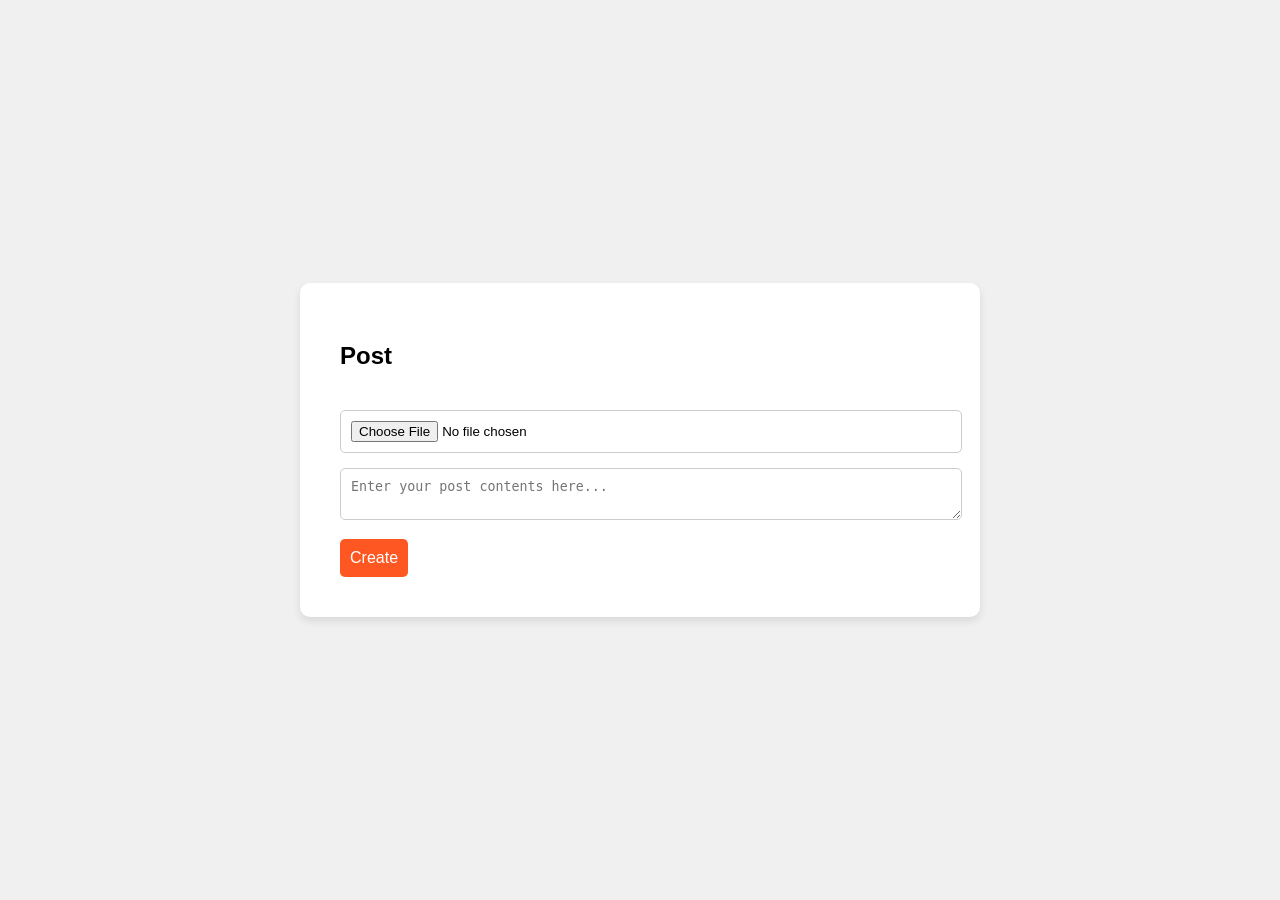
<file: src/main/resources/templates/createpost.html>
<!DOCTYPE html>
<html xmlns:th="http://www.thymeleaf.org">
<head>
    <meta charset="UTF-8">
    <title>Create Post</title>
    <style>
        body {
            font-family: Arial, sans-serif;
            background-color: #f0f0f0;
            display: flex;
            justify-content: center;
            align-items: center;
            height: 100vh;
            margin: 0;
        }
        .create-post-container {
            background-color: white;
            padding: 40px;
            border-radius: 10px;
            box-shadow: 0 4px 8px rgba(0, 0, 0, 0.1);
            max-width: 600px;
            width: 100%;
            display: flex;
            flex-direction: column;
            gap: 20px;
        }
        .create-post-container h2 {
            margin-bottom: 20px;
        }
        .create-post-container label {
            display: block;
            margin-bottom: 5px;
        }
        .create-post-container input, .create-post-container textarea {
            width: 100%;
            padding: 10px;
            border: 1px solid #ccc;
            border-radius: 5px;
            margin-bottom: 15px;
        }
        .create-post-container button {
            padding: 10px;
            border: none;
            border-radius: 5px;
            background-color: #ff5722;
            color: white;
            font-size: 16px;
            cursor: pointer;
        }
        .create-post-container button:hover {
            background-color: #e64a19;
        }
        .image-preview {
            max-width: 100%;
            border: 1px solid #ccc;
            border-radius: 5px;
            margin-bottom: 15px;
        }
    </style>
</head>
<body>
<div class="create-post-container">
    <h2>Post</h2>
    <form id="createPostForm">
        <input type="file" id="imageFile" name="imageFile" required>
        <img id="imagePreview" class="image-preview" alt="Image Preview" style="display:none;">
        <textarea id="contents" name="contents" placeholder="Enter your post contents here..." required></textarea>
        <button type="submit">Create</button>
    </form>
</div>

<script>
    document.getElementById('imageFile').addEventListener('change', function(event) {
        const file = event.target.files[0];
        if (file) {
            const reader = new FileReader();
            reader.onload = function(e) {
                const img = document.getElementById('imagePreview');
                img.src = e.target.result;
                img.style.display = 'block';
            }
            reader.readAsDataURL(file);
        }
    });

    document.getElementById('createPostForm').addEventListener('submit', async function(event) {
        event.preventDefault();

        const fileInput = document.getElementById('imageFile');
        const contentsInput = document.getElementById('contents');
        const userInfo = JSON.parse(localStorage.getItem('userInfo'));

        if (!userInfo) {
            alert('You need to log in first.');
            return;
        }

        const formData = new FormData();
        formData.append('image', fileInput.files[0]);

        try {
            const uploadResponse = await fetch(`/api/images/upload`, {
                method: 'POST',
                body: formData,
                credentials: 'include' // 쿠키 포함
            });

            if (!uploadResponse.ok) {
                throw new Error('Failed to upload image');
            }

            const imageId = await uploadResponse.text();

            const feedResponse = await fetch(`/api/feeds`, {
                method: 'POST',
                headers: {
                    'Content-Type': 'application/json'
                },
                credentials: 'include', // 쿠키 포함
                body: JSON.stringify({
                    imageId: imageId,
                    uploaderId: userInfo.userId,
                    contents: contentsInput.value
                })
            });

            if (feedResponse.ok) {
                alert('Post created successfully!');
                window.location.href = `/userposts?userId=${userInfo.userId}`;
            } else {
                throw new Error('Failed to create post');
            }
        } catch (error) {
            alert(error.message);
        }
    });
</script>
</body>
</html>
</file>
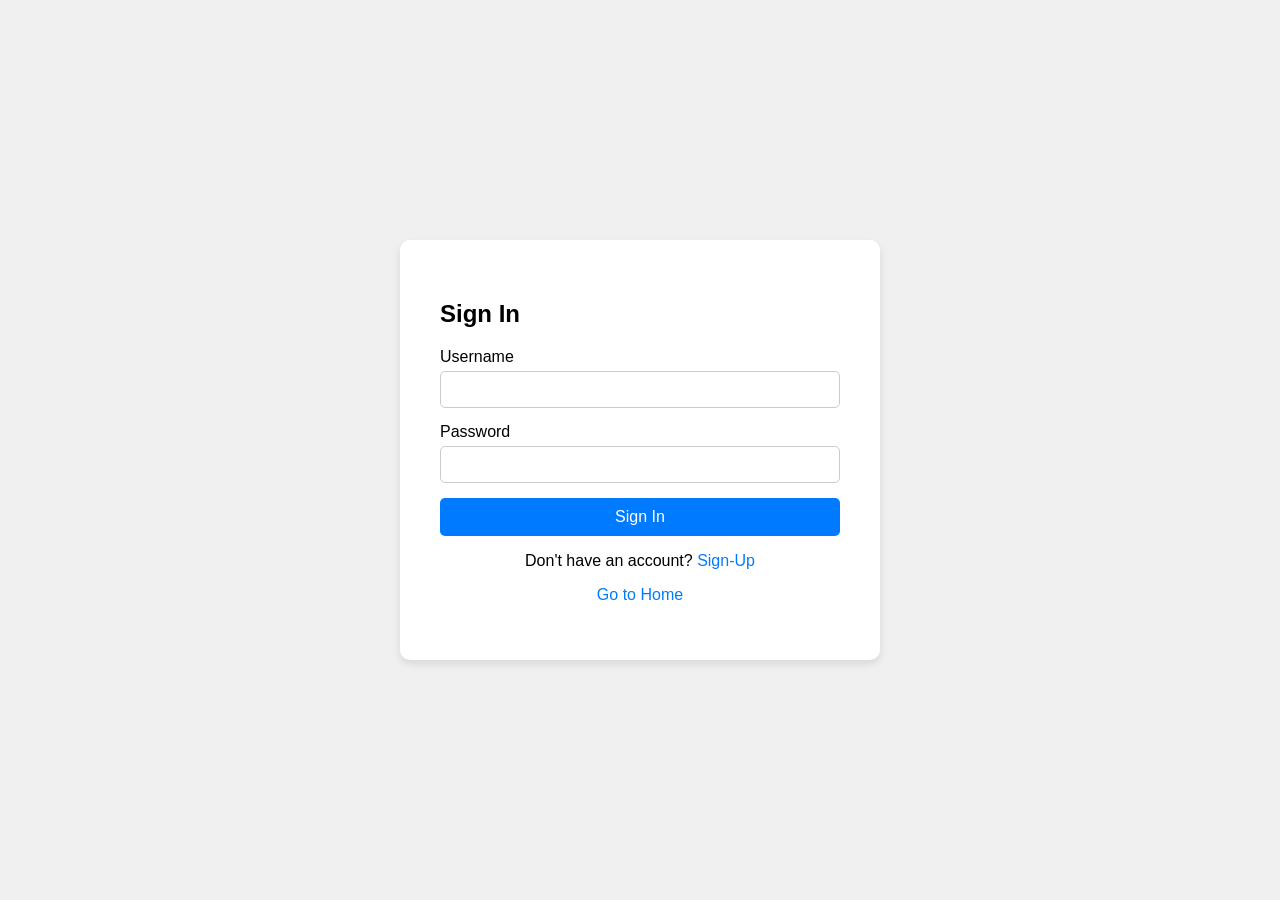
<file: src/main/resources/templates/login.html>
<!DOCTYPE html>
<html xmlns:th="http://www.thymeleaf.org">
<head>
    <meta charset="UTF-8">
    <title>Sign In</title>
    <style>
        body {
            font-family: Arial, sans-serif;
            background-color: #f0f0f0;
            display: flex;
            justify-content: center;
            align-items: center;
            height: 100vh;
            margin: 0;
        }
        .login-container {
            background-color: white;
            padding: 40px;
            border-radius: 10px;
            box-shadow: 0 4px 8px rgba(0, 0, 0, 0.1);
            max-width: 400px;
            width: 100%;
        }
        .login-container h2 {
            margin-bottom: 20px;
        }
        .login-container label {
            display: block;
            margin-bottom: 5px;
        }
        .login-container input {
            width: calc(100% - 22px);
            padding: 10px;
            margin-bottom: 15px;
            border: 1px solid #ccc;
            border-radius: 5px;
        }
        .login-container button {
            width: 100%;
            padding: 10px;
            border: none;
            border-radius: 5px;
            background-color: #007BFF;
            color: white;
            font-size: 16px;
            cursor: pointer;
        }
        .login-container button:hover {
            background-color: #0056b3;
        }
        .signup-link, .timeline-link {
            text-align: center;
            margin-top: 15px;
        }
        .signup-link a, .timeline-link a {
            color: #007BFF;
            text-decoration: none;
        }
        .signup-link a:hover, .timeline-link a:hover {
            text-decoration: underline;
        }
        .logout-link {
            text-align: center;
            margin-top: 15px;
        }
        .logout-link a {
            color: #007BFF;
            text-decoration: none;
        }
        .logout-link a:hover {
            text-decoration: underline;
        }
    </style>
</head>
<body>
<div class="login-container">
    <h2>Sign In</h2>
    <form id="signInForm">
        <label for="username">Username</label>
        <input type="text" id="username" name="username" required>
        <label for="password">Password</label>
        <input type="password" id="password" name="password" required>
        <button type="submit">Sign In</button>
    </form>
    <div class="signup-link">
        <p>Don't have an account? <a href="/signup">Sign-Up</a></p>
    </div>
    <div class="timeline-link">
        <p><a href="/">Go to Home</a></p>
    </div>
</div>

<script>
    document.getElementById('signInForm').addEventListener('submit', async function(event) {
        event.preventDefault();

        const username = document.getElementById('username').value;
        const password = document.getElementById('password').value;

        const response = await fetch(`/api/users/login`, {
            method: 'POST',
            headers: {
                'Content-Type': 'application/json'
            },
            body: JSON.stringify({
                username: username,
                password: password
            }),
            credentials: 'include' // 쿠키 포함
        });

        if (response.ok) {
            const data = await response.json();
            localStorage.setItem('userInfo', JSON.stringify(data));
            alert(`Welcome, ${data.username}!`);

            // 저장된 URL로 리다이렉트
            const redirectUrl = localStorage.getItem('redirectAfterLogin') || '/';
            localStorage.removeItem('redirectAfterLogin');
            window.location.href = redirectUrl;
        } else {
            alert('Failed to sign in. Please check your username and password.');
        }
    });

    document.getElementById('logoutButton').addEventListener('click', async function(event) {
        event.preventDefault();

        const response = await fetch(`/api/users/logout`, {
            method: 'GET',
            credentials: 'include' // include cookies in the request
        });

        if (response.ok) {
            localStorage.removeItem('userInfo');
            alert('You have been logged out.');
            window.location.href = '/';
        } else {
            alert('Failed to log out.');
        }
    });
</script>
</body>
</html>
</file>
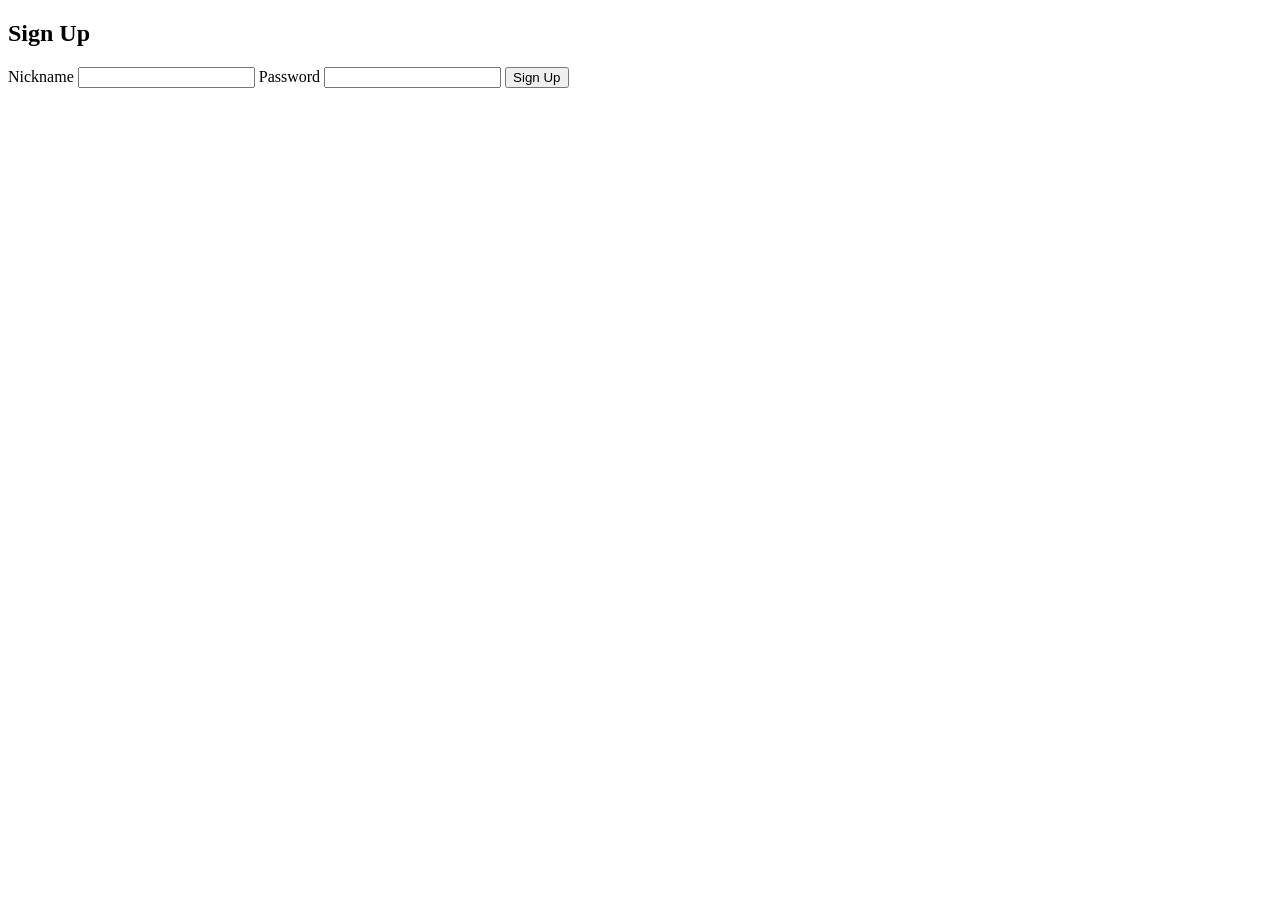
<file: src/main/resources/templates/signup.html>
<!DOCTYPE html>
<html xmlns:th="http://www.thymeleaf.org">
<head>
    <meta charset="UTF-8">
    <title>Sign Up</title>
    <link rel="stylesheet" th:href="@{/css/signup.css}" />
</head>
<body>
<div class="signup-container">
    <h2>Sign Up</h2>
    <form id="signUpForm">
        <div class="error-message" id="error-message"></div>
        <label for="username">Nickname</label>
        <input type="text" id="username" name="username" required>
<!--        <label for="email">Email</label>-->
<!--        <input type="email" id="email" name="email" required>-->
        <label for="password">Password</label>
        <input type="password" id="password" name="password" required>
        <button type="submit">Sign Up</button>
    </form>
</div>

<script>
    document.getElementById('signUpForm').addEventListener('submit', async function(event) {
        event.preventDefault();

        const username = document.getElementById('username').value;
        // const email = document.getElementById('email').value;
        const password = document.getElementById('password').value;

        if (!/^[a-zA-Z0-9가-힣]+$/.test(username)) {
            showError('Username cannot contain special characters.');
            return;
        }

        if (password.length < 4) {
            showError('Password must be at least 4 characters long.');
            return;
        }

        const response = await fetch(`/api/users`, {
            method: 'POST',
            headers: {
                'Content-Type': 'application/json'
            },
            body: JSON.stringify({
                username: username,
                plainPassword: password
            })
        });

        if (response.ok) {
            alert('Registration successful! Redirecting to Login page.');
            window.location.href = '/login';
        } else if (response.status === 400) {
            showError('Nickname already exists.');
        } else {
            const errorMessage = await response.text();
            showError(errorMessage || 'Failed to sign up. Please try again.');
        }
    });

    function showError(message) {
        const errorMessageElement = document.getElementById('error-message');
        errorMessageElement.textContent = message;
        errorMessageElement.style.display = 'block';
    }
</script>
</body>
</html>
</file>
